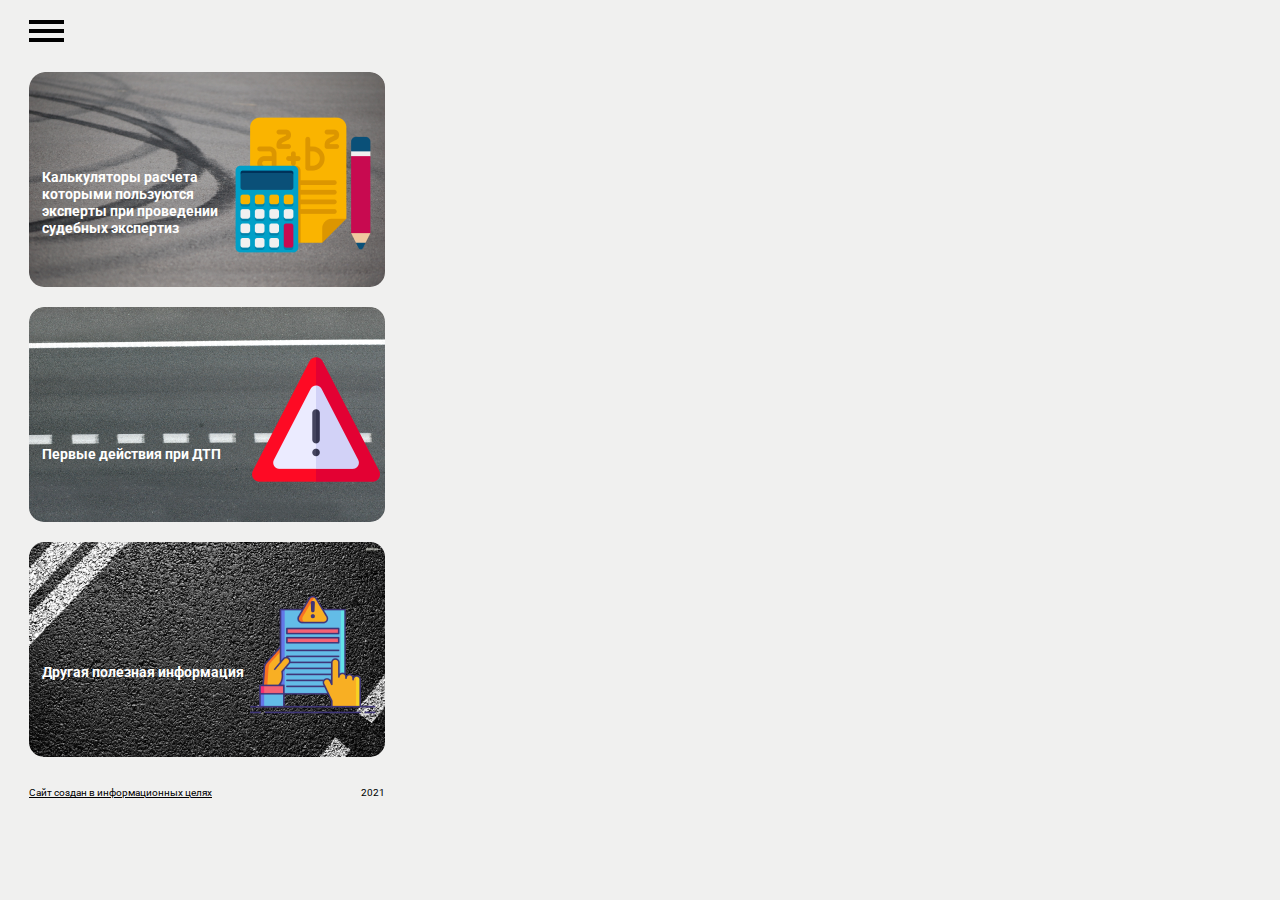
<file: index.html>
<!DOCTYPE html>
<html lang="ru">
<head>
  <meta charset="UTF-8">
  <meta http-equiv="X-UA-Compatible" content="IE=edge">
  <meta name="viewport" content="width=device-width, initial-scale=1.0">
  <link rel="stylesheet" href="./css/style.css">
  <title>ДТП помощьник</title>
</head>
<body>
  <nav class="container">
    <div id="navIcon" class="nav__icon ">
      <span></span>
      <span></span>
      <span></span>
      <ul id="navsub" class="nav__sub">
        <li><a href="#"> Что грозит виновнику ДТП?</a></li>
        <li><a href="#">Действия при проведении досудебного разследованмия</a></li>
        <li><a href="#">Нужен ли адвокат?</a></li>
        <li><a href="#">Как себя вести на допросе у следователя и при проведении следственных экспериментов</a></li>
        <li><a href="#">Первые действия при попадании в ДТП</a></li>
        <li><a href="#">Другая полезная информация</a></li>
      </ul>
    </div>
    
  </nav>
  <main id="app" class="container">
    <section class="calc">
        <h2>Калькуляторы расчета  которыми пользуются 
          эксперты при проведении судебных экспертиз
        </h2>
        <img src="./img/calculations.png" alt="Калькулятор ДТП">
      <ul class="subSection">
        <li><a href="/calcSpeed.html">Расчитать скорость по тормозному слуду</a></li>
        <li><a href="#">Расчитать остановочный путь</a></li>
      </ul>
    </section>
    <section class="firstMove">
      <h2>Первые действия при ДТП
      </h2>
      <img src="./img/warning.png" alt="Действия">
    </section>
    <section class="info">
      <h2>Другая полезная информация
      </h2>
      <img src="./img/disclaimer.png" alt="Информация">
    </section>
  </main>
  <footer class="container">
    <span>Сайт создан в информационных целях</span>
    <span>2021</span>
  </footer>








  
  <script src="/js/tittle.js"></script>
  <script src="/js/calc.js"></script>
</body>
</html>
</file>
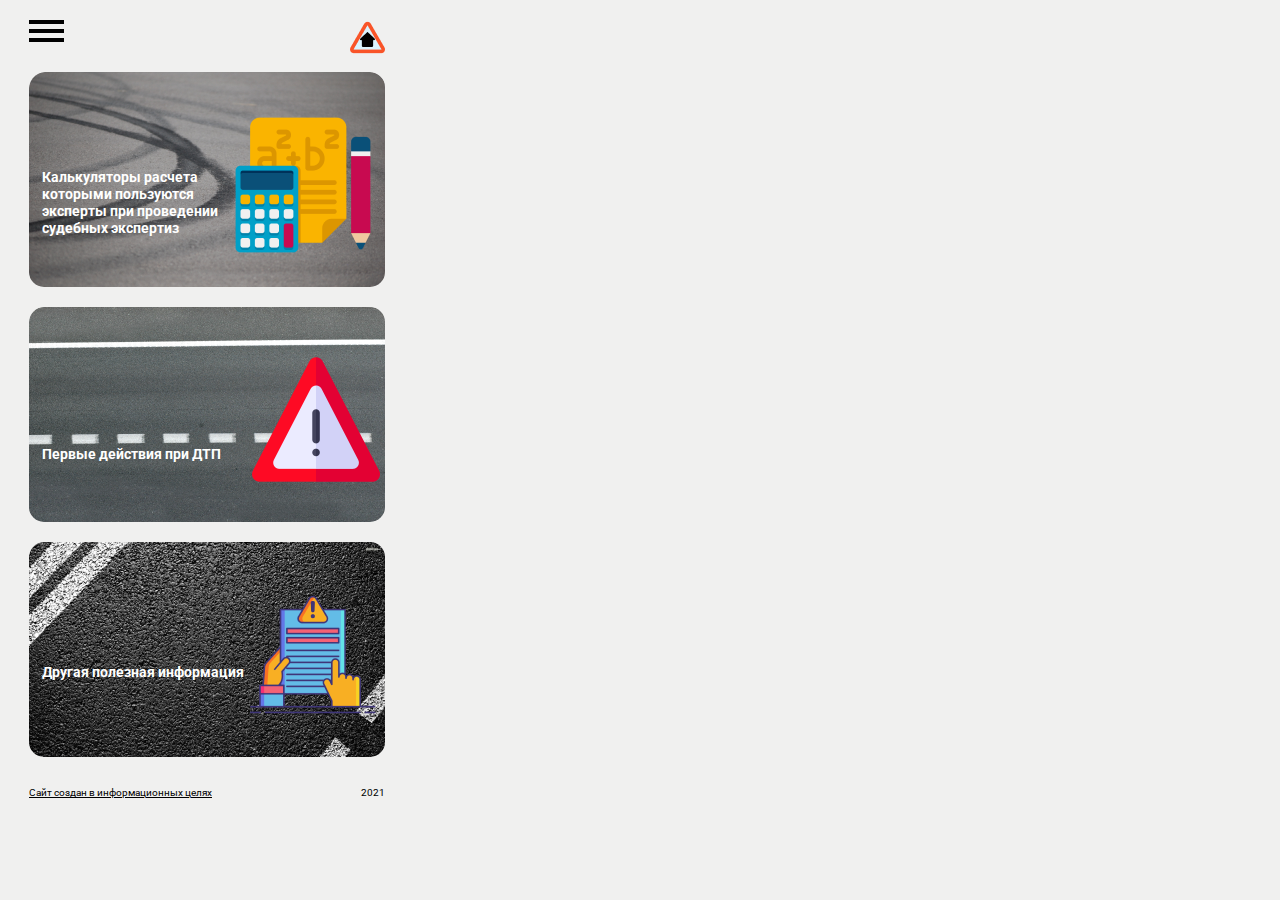
<file: pablic-version/index.html>
<!DOCTYPE html>
<html lang="ru">
<head>
  <meta charset="UTF-8">
  <meta http-equiv="X-UA-Compatible" content="IE=edge">
  <meta name="viewport" content="width=device-width, initial-scale=1.0">
  <link rel="stylesheet" href="style.css">
  <title>ДТП помощник</title>
</head>
<body>
  <nav class="container">
    <a href="index.html" class="logo"><img src="logo.png" alt=""></a>
    <div id="navIcon" class="nav__icon ">
      <span></span>
      <span></span>
      <span></span>
      <ul id="navsub" class="nav__sub">
        <li><a href="/first-move.html">Первые действия при ДТП</a></li>
        <li><a href="/calcSpeed.html">Pасчитать скорость по тормозному следу</a></li>
        <li><a href="#">Нужен ли адвокат?</a></li>
        <li><a href="#">Как себя вести на допросе у следователя и при проведении следственных экспериментов</a></li>
        <li><a href="#">Первые действия при попадании в ДТП</a></li>
        <li><a href="#">Другая полезная информация</a></li>
      </ul>
    </div>
    
  </nav>
  <main id="app" class="container">
    <section class="calc">
        <h2>Калькуляторы расчета  которыми пользуются 
          эксперты при проведении судебных экспертиз
        </h2>
        <img src="calculations.png" alt="Калькулятор ДТП">
      <ul class="subSection">
        <li><a href="calcSpeed.html">Расчитать скорость по тормозному слуду</a></li>
        <li><a href="#">Расчитать остановочный путь</a></li>
      </ul>
    </section>
    <section class="firstMove">
      <h2><a href="/first-move.html"> Первые действия при ДТП</a>
      </h2>
      <img src="warning.png" alt="Действия">
    </section>
    <section class="info">
      <h2>Другая полезная информация
      </h2>
      <img src="disclaimer.png" alt="Информация">
    </section>
  </main>
  <footer class="container">
    <span>Сайт создан в информационных целях</span>
    <span>2021</span>
  </footer>








  
  <script src="tittle.js"></script>
  <script src="calc.js"></script>
</body>
</html>
</file>
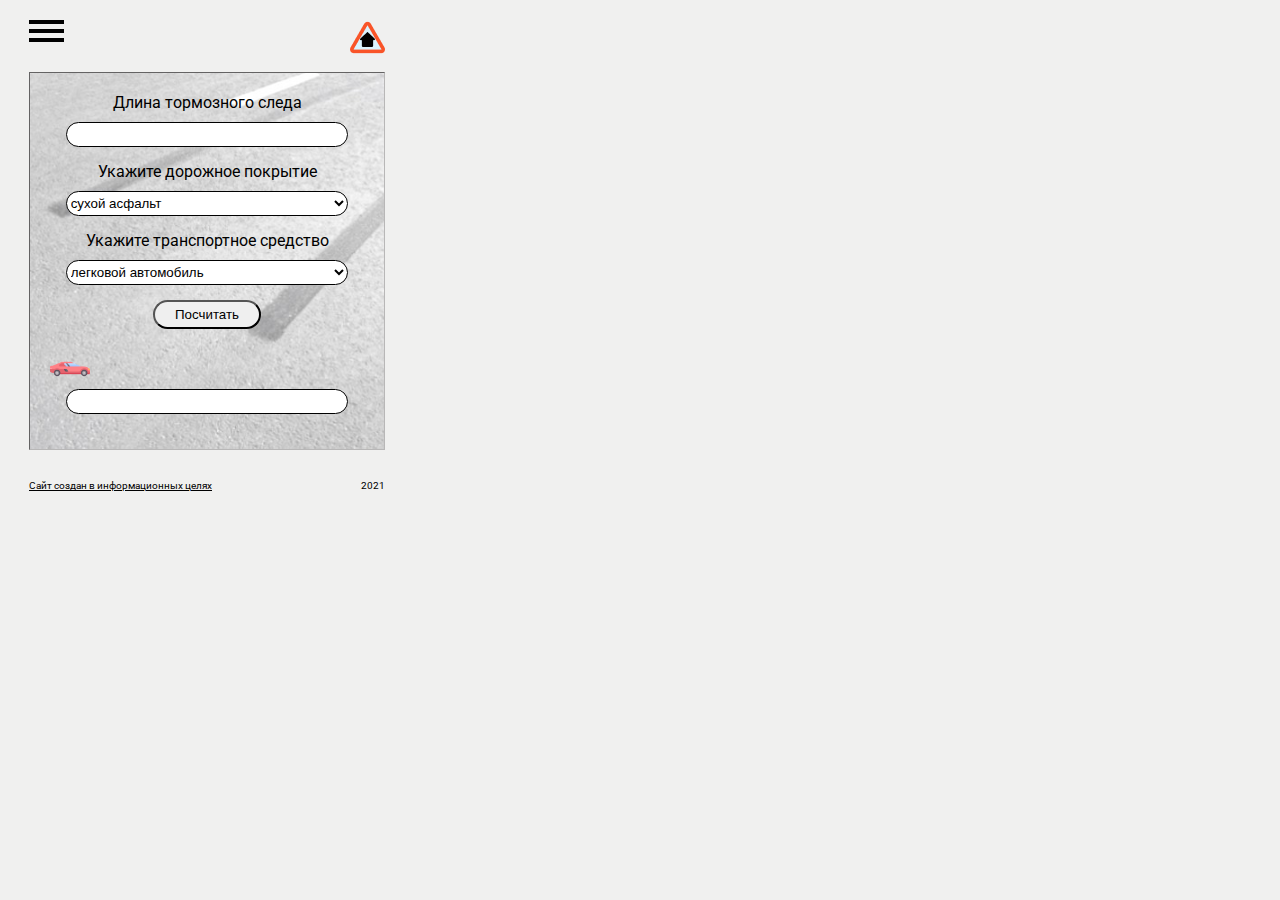
<file: pablic-version/calcSpeed.html>
<!DOCTYPE html>
<html lang="ru">
<head>
  <meta charset="UTF-8">
  <meta http-equiv="X-UA-Compatible" content="IE=edge">
  <meta name="viewport" content="width=device-width, initial-scale=1.0">
  <link rel="stylesheet" href="style.css">
  <title>ДТП помощьник</title>
</head>
<body>
  <nav class="container">
    <a href="index.html" class="logo"><img src="logo.png" alt=""></a>
    <div id="navIcon" class="nav__icon ">
      <span></span>
      <span></span>
      <span></span>
      <ul id="navsub" class="nav__sub">
        <li><a href="#"> Что грозит виновнику ДТП?</a></li>
        <li><a href="#">Действия при проведении досудебного разследованмия</a></li>
        <li><a href="#">Нужен ли адвокат?</a></li>
        <li><a href="#">Как себя вести на допросе у следователя и при проведении следственных экспериментов</a></li>
        <li><a href="#">Первые действия при попадании в ДТП</a></li>
        <li><a href="#">Другая полезная информация</a></li>
      </ul>
    </div>
  </nav>
  <main id="app" class="container">
    <div class="calcbreack">
      <div class="lable">Длина тормозного следа</div>
      <div id="break" class="input" contenteditable="true"></div>
      <div class="lable">Укажите дорожное покрытие</div>
      <select id="road" class="input">
        <option value="0.7">сухой асфальт</option>
        <option value="0.4">мокрый асфальт</option>
        <option value="0.5">грунтовая дорога</option>
        <option value="0.2">укатаный снег</option>
        <option value="0.1">обледенение</option>
      </select>
      <div class="lable">Укажите транспортное средство</div>
      <select id="car" class="select input">
        <option value="1">легковой автомобиль</option>
        <option value="1.2">грузовой автомобиль</option>
      </select>
      
      <button type="submit" class="btn">Посчитать</button>

      <div  class="animateCar"><img src="sports-car.png" id="animateCar"  alt="" class="animateCar"></div>
      <div id="sum" class="sum input"></div>
    </div>
    
  </main>
  <footer class="container">
    <span>Сайт создан в информационных целях</span>
    <span>2021</span>
  </footer>








  
  <script src="tittle.js"></script>
  <script src="calc.js"></script>
</body>
</html>
</file>
<file: css/style.css>
@import url("https://fonts.googleapis.com/css2?family=Roboto:wght@700&display=swap");
* {
  margin: 0;
  padding: 0;
  box-sizing: border-box;
}

a:hover {
  text-decoration: underline !important;
}

body {
  font-family: "Roboto", sans-serif;
  background-color: rgba(231, 231, 230, 0.623);
  width: 414px;
}

.container {
  padding: 0 29px;
}

nav {
  margin-top: 20px;
  margin-bottom: 30px;
}
nav .nav__icon {
  position: relative;
  cursor: pointer;
}
nav .nav__icon .nav__sub {
  display: block;
  position: absolute;
  background-color: #000;
  z-index: 1000;
  left: 2rem;
  width: 90%;
  padding: 20px;
  font-size: 1rem;
}
nav .nav__icon .nav__sub li {
  margin-bottom: 8px;
  margin-left: 10px;
}
nav .nav__icon .nav__sub li a {
  text-decoration: none;
  padding-left: 25px;
  color: #fff;
  background: url(/img/warning.png) no-repeat;
  background-size: contain;
  background-position: left center;
}
nav .nav__icon span {
  display: block;
  width: 35px;
  height: 4px;
  background-color: #000;
  margin-bottom: 5px;
  transition: 0.5s;
}
nav .cross span {
  margin: -4px;
}
nav .cross span:first-child {
  margin-top: 30px;
  transform: rotate(-43deg);
}
nav .cross span {
  transform: rotate(43deg);
}

section {
  border-radius: 15px;
  display: flex;
  justify-content: space-between;
  align-items: center;
  margin-bottom: 20px;
  height: 215px;
  cursor: pointer;
  position: relative;
  z-index: 1;
}
section h2 {
  color: white;
  margin-top: 2.9rem;
  margin-left: 0.8rem;
  font-size: 0.9rem;
}
section img {
  margin: 50px 5px 40px 0;
}

.calc {
  background: url(/img/maxresdefault.png) no-repeat;
}
.calc .subSection {
  display: none;
  flex: none;
  position: absolute;
  top: 50px;
  padding: 30px 18px;
  background-color: #696666;
  list-style: none;
  border-radius: 15px;
}
.calc .subSection a {
  color: white;
  text-decoration: none;
  font-size: 0.9rem;
  display: block;
  min-width: 300px;
}
.calc .subSection li {
  margin-bottom: 10px;
  padding-left: 20px;
  background: url(/img/calculator.png) no-repeat;
  background-size: 5%;
  background-position: left center;
}

.firstMove {
  background: url(/img/road.png) no-repeat;
}
.firstMove h2 {
  margin-top: 5rem;
}

.info {
  background: url(/img/road11.png) no-repeat;
}

footer {
  font-size: 0.6rem;
  display: flex;
  justify-content: space-between;
  margin: 30px 0 10px 0;
}
footer span {
  display: block;
}
footer span:first-child {
  text-decoration: underline;
}

.calcbreack {
  padding: 20px 20px;
  border: 1px inset #b8b7b7;
  text-align: center;
  background: url(/img/put_tormoz-min.jpeg) no-repeat;
  background-size: cover;
}
.calcbreack .input {
  width: 90%;
  height: 25px;
  border: 1px solid #000;
  margin: 0 auto 15px;
  border-radius: 15px;
  background-color: #fff;
}
.calcbreack .lable {
  margin-bottom: 10px;
}
.calcbreack .btn {
  padding: 5px 20px;
  border-radius: 15px;
  margin-bottom: 20px;
}
.calcbreack .animateCar {
  display: block;
  width: 40px;
}

@keyframes move_eye {
  30% {
    transform: rotate(5deg);
  }
  100% {
    margin-left: 70%;
  }
}
</file>
<file: pablic-version/style.css>
@import url("https://fonts.googleapis.com/css2?family=Roboto:wght@700&display=swap");
@import url("https://fonts.googleapis.com/css2?family=Merriweather:wght@300&display=swap");
* {
  margin: 0;
  padding: 0;
  box-sizing: border-box;
}

a:hover {
  text-decoration: underline !important;
}

body {
  font-family: "Roboto", sans-serif;
  background-color: rgba(231, 231, 230, 0.623);
  width: 414px;
}

.logo {
  position: absolute;
  right: 29px;
  display: block;
  padding-left: 50px;
  margin: 0 0 5px 10px;
  z-index: 1000;
}

.container {
  padding: 0 29px;
  position: relative;
}

nav {
  margin-top: 20px;
  margin-bottom: 30px;
}
nav .nav__icon {
  position: relative;
  cursor: pointer;
}
nav .nav__icon .nav__sub {
  display: block;
  position: absolute;
  background-color: #000;
  z-index: 10;
  top: 2rem;
  left: 0;
  width: 90%;
  padding: 20px;
  font-size: 1rem;
}
nav .nav__icon .nav__sub li {
  margin-bottom: 8px;
  margin-left: 10px;
}
nav .nav__icon .nav__sub li a {
  text-decoration: none;
  padding-left: 25px;
  color: #fff;
  background: url(warning.png) no-repeat;
  background-size: contain;
  background-position: left center;
}
nav .nav__icon span {
  display: block;
  width: 35px;
  height: 4px;
  background-color: #000;
  margin-bottom: 5px;
  transition: 0.5s;
}
nav .cross span {
  margin: -4px;
}
nav .cross span:first-child {
  margin-top: 30px;
  transform: rotate(-43deg);
}
nav .cross span {
  transform: rotate(43deg);
}

section {
  border-radius: 15px;
  display: flex;
  justify-content: space-between;
  align-items: center;
  margin-bottom: 20px;
  height: 215px;
  cursor: pointer;
  position: relative;
  z-index: 1;
}
section h2 {
  color: white;
  margin-top: 2.9rem;
  margin-left: 0.8rem;
  font-size: 0.9rem;
}
section img {
  margin: 50px 5px 40px 0;
}

.calc {
  background: url(maxresdefault.png) no-repeat;
}
.calc .subSection {
  display: none;
  flex: none;
  position: absolute;
  top: 50px;
  padding: 30px 18px;
  background-color: #696666;
  list-style: none;
  border-radius: 15px;
}
.calc .subSection a {
  color: white;
  text-decoration: none;
  font-size: 0.9rem;
  display: block;
  min-width: 300px;
}
.calc .subSection li {
  margin-bottom: 10px;
  padding-left: 20px;
  background: url(calculator.png) no-repeat;
  background-size: 5%;
  background-position: left center;
}

.firstMove {
  background: url(road.png) no-repeat;
}
.firstMove h2 {
  margin-top: 5rem;
}
.firstMove h2 a {
  color: white;
  text-decoration: none;
}
.firstMove h2 a:hover {
  text-decoration: none !important;
}

.info {
  background: url(road11.png) no-repeat;
}

footer {
  font-size: 0.6rem;
  display: flex;
  justify-content: space-between;
  margin: 30px 0 10px 0;
}
footer span {
  display: block;
}
footer span:first-child {
  text-decoration: underline;
}

.calcbreack {
  padding: 20px 20px;
  border: 1px inset #b8b7b7;
  text-align: center;
  background: url(put_tormoz-min.jpeg) no-repeat;
  background-size: cover;
}
.calcbreack .input {
  width: 90%;
  height: 25px;
  border: 1px solid #000;
  margin: 0 auto 15px;
  border-radius: 15px;
  background-color: #fff;
}
.calcbreack .lable {
  margin-bottom: 10px;
}
.calcbreack .btn {
  padding: 5px 20px;
  border-radius: 15px;
  margin-bottom: 20px;
}
.calcbreack .animateCar {
  display: block;
  width: 40px;
}

@keyframes move_eye {
  30% {
    transform: rotate(5deg);
  }
  100% {
    margin-left: 70%;
  }
}
article {
  font-family: "Merriweather", serif;
}
article img {
  width: 50%;
  max-width: 400px;
  float: right;
  margin: 0.5rem 0 0.5rem 1rem;
}
article p {
  text-indent: 1.5em;
  margin-top: 1rem;
  text-align: justify;
  font-size: 1rem;
}
article h1 {
  margin: 15px 0;
}
article ul {
  margin: 5px 0 0 1rem;
  text-align: justify;
}
</file>
